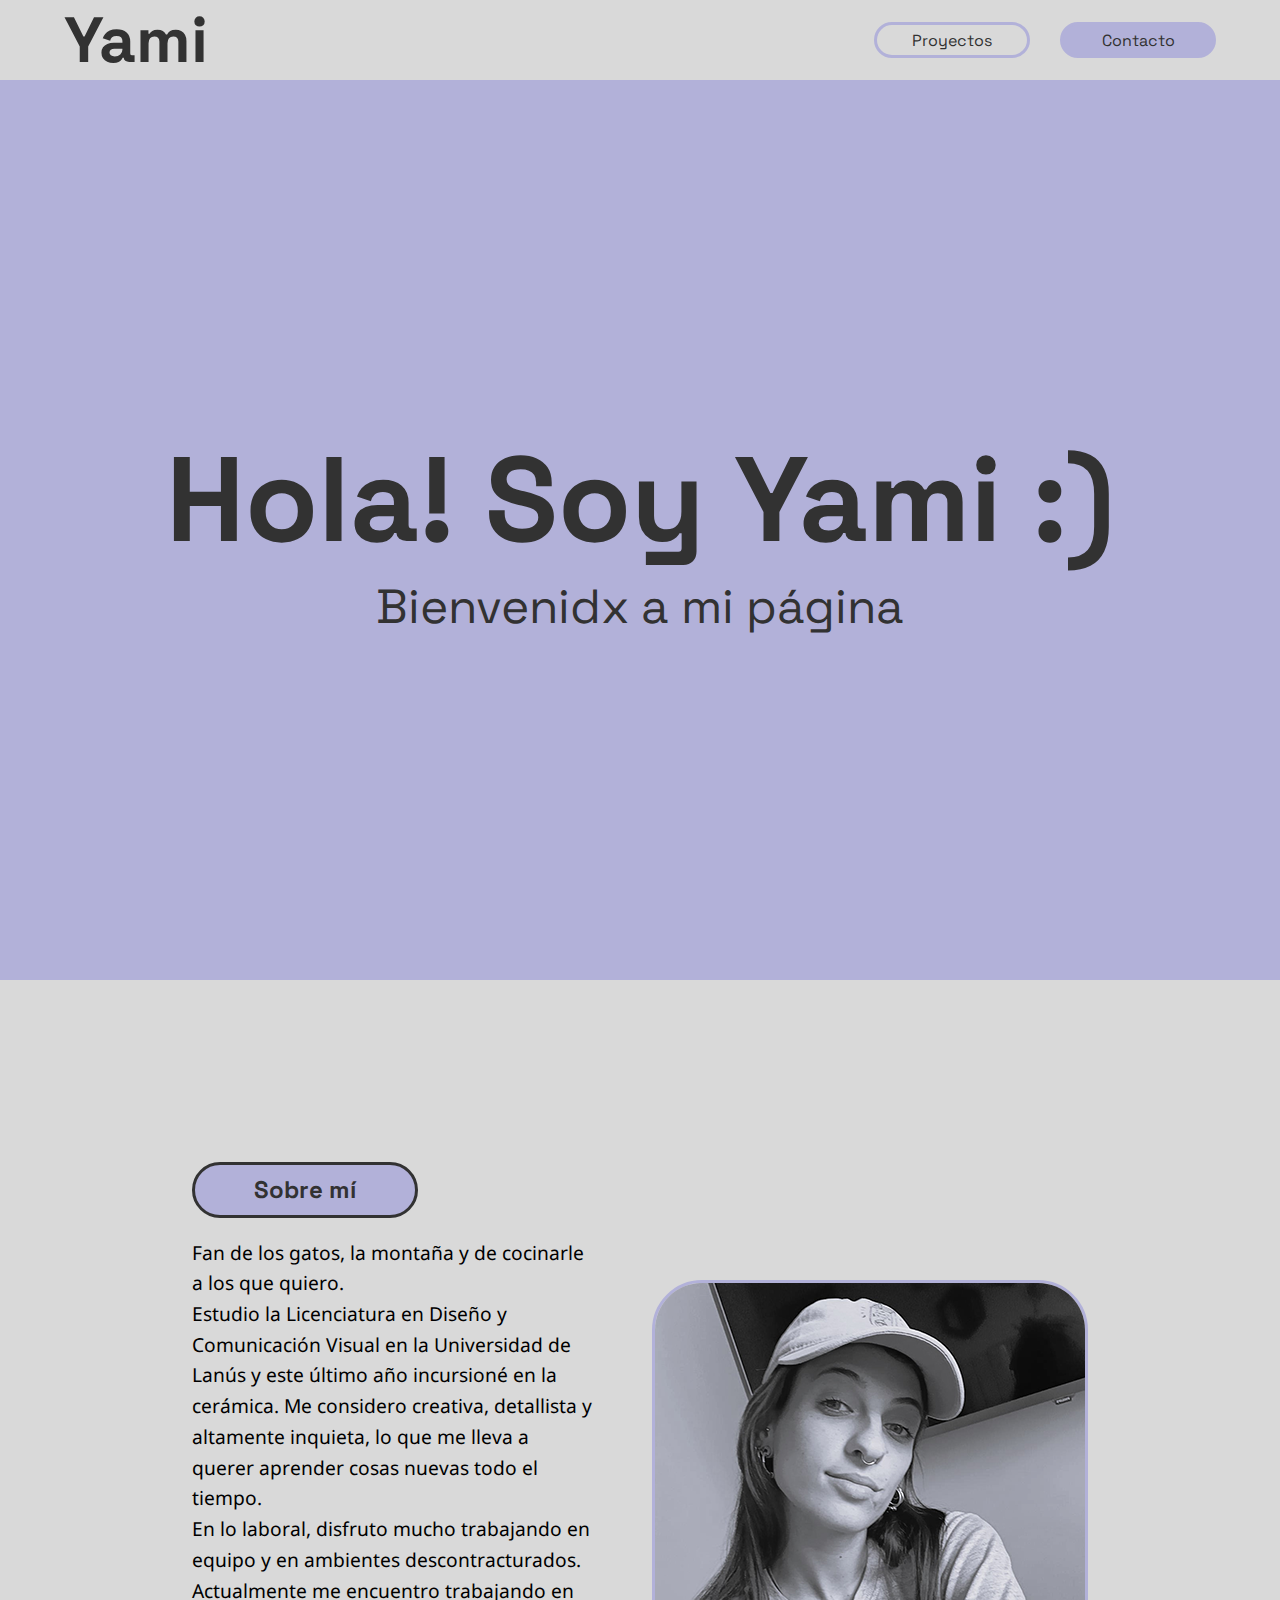
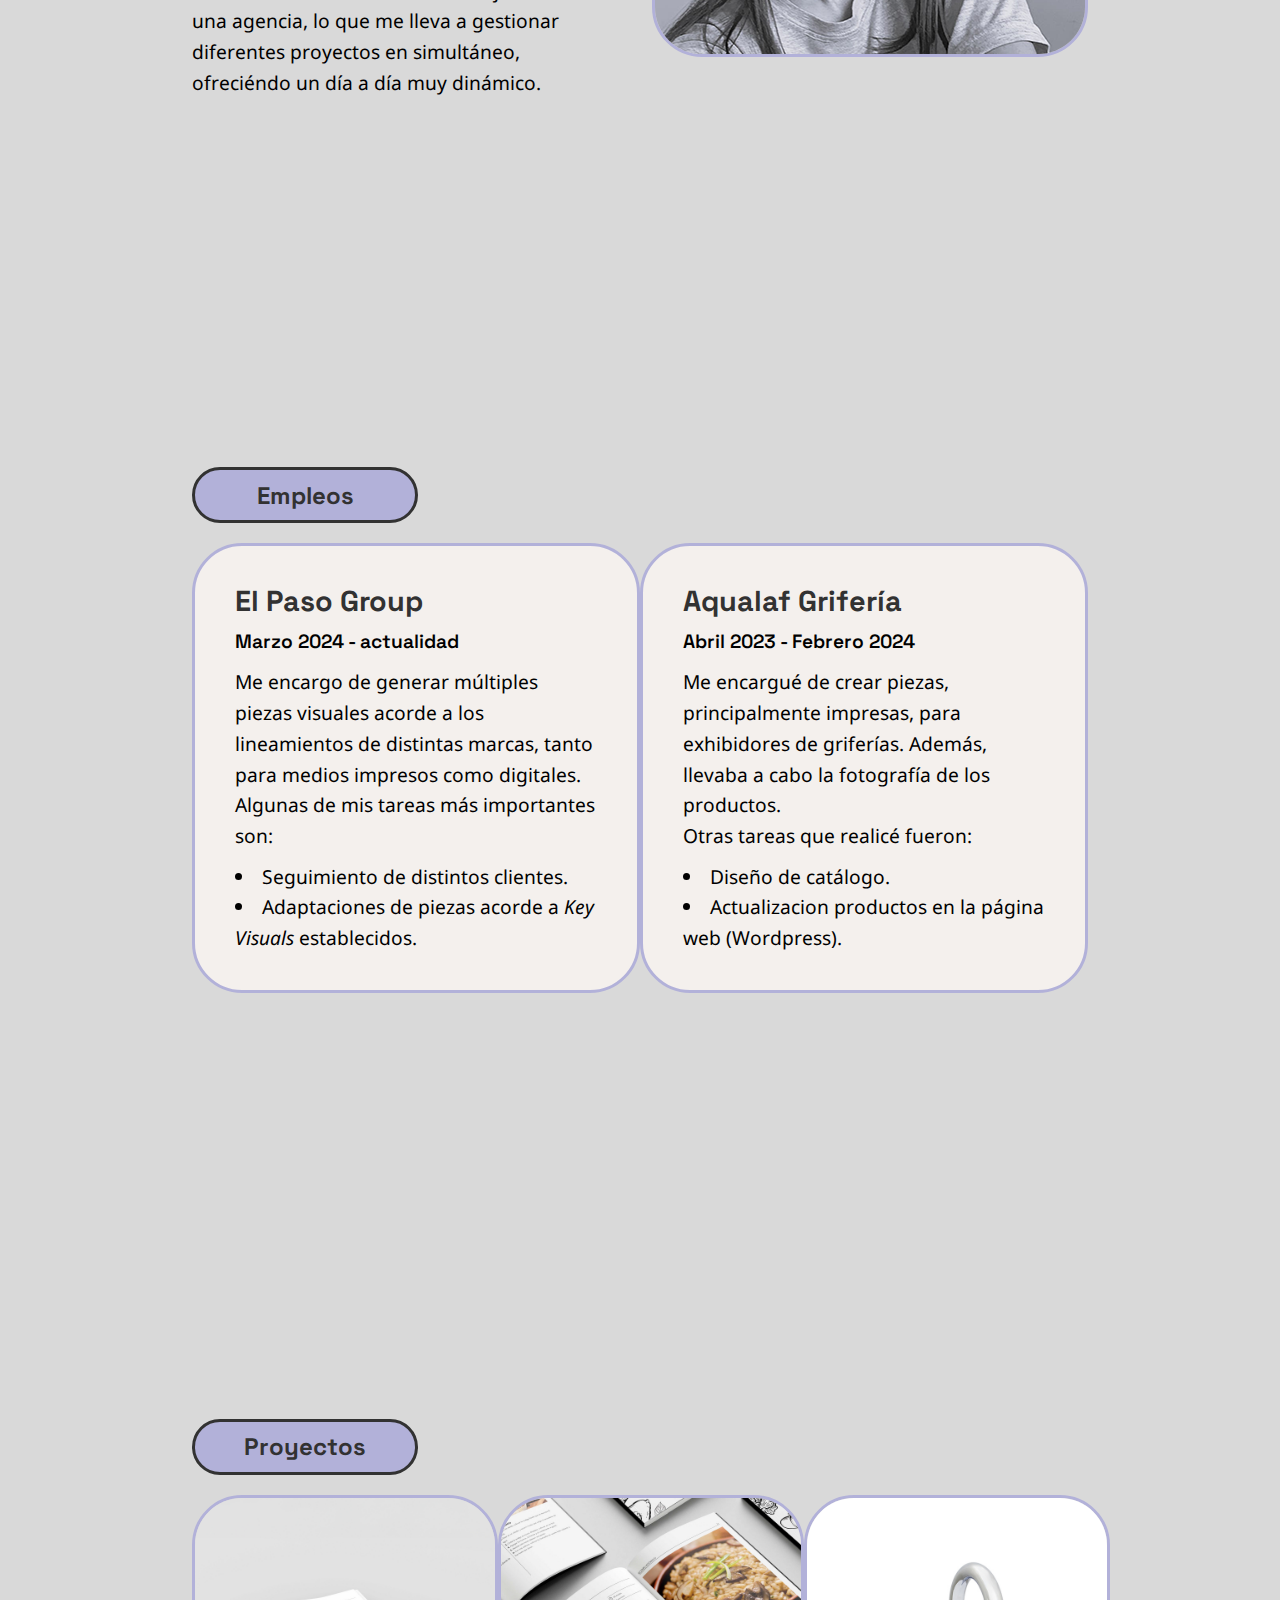
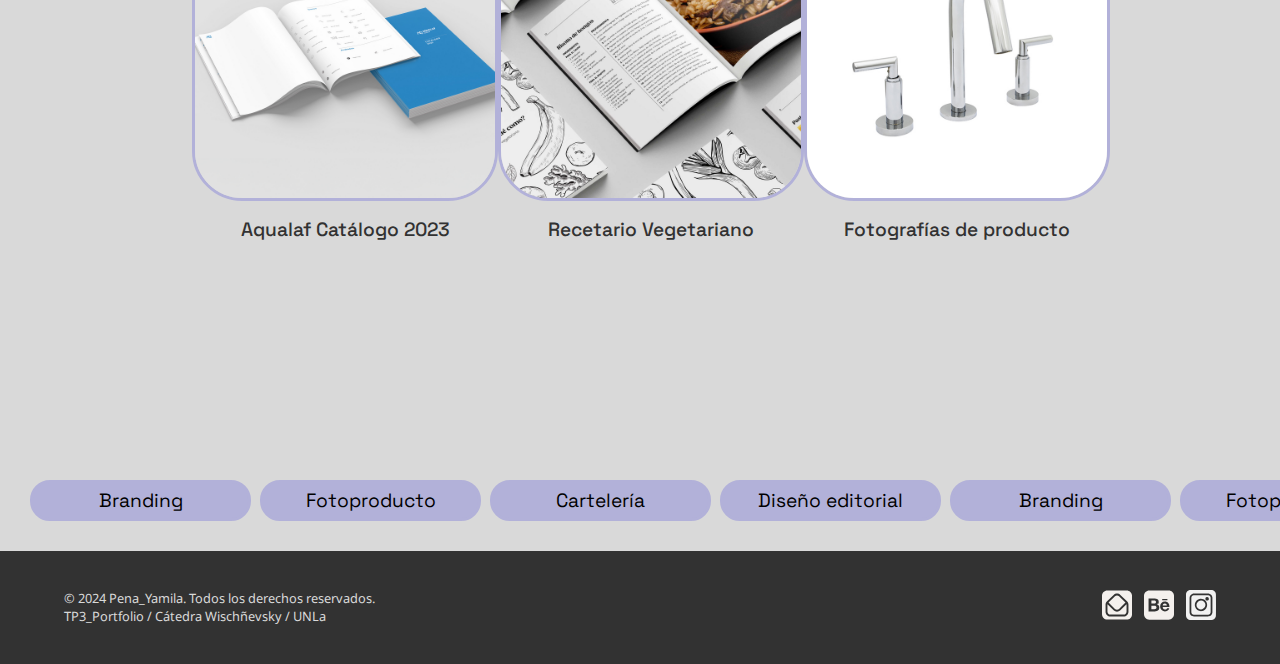
<file: index.html>
<!DOCTYPE html>
<html>

<head>
    <meta charset="utf-8" />
    <title>Yamila Pena</title>
    <link rel="stylesheet" href="styles.css">
    <link rel="icon" href="iconos\destellos.svg" type="image/x-icon" alt="Ícono de estrellas">
    <link rel="preconnect" href="https://fonts.googleapis.com">
    <link rel="preconnect" href="https://fonts.gstatic.com" crossorigin>
    <link
        href="https://fonts.googleapis.com/css2?family=Noto+Sans:ital,wght@0,100..900;1,100..900&family=Space+Grotesk:wght@300..700&display=swap"
        rel="stylesheet">
</head>

<body>
    <header>
        <nav id="botonera">
            <div class="home">
                <h1><a href="index.html">Yami</a></h1>
            </div>
            <div class="botones">
                <a href="proyectos.html" class="boton">Proyectos</a>
                <a href="contacto.html" class="boton_contacto">Contacto</a>
            </div>
        </nav>
    </header>

    <main>
        <section class="portada">
            <p class="hola">Hola! Soy Yami :)</p>
            <p>Bienvenidx a mi página</p>
        </section>

        <section class="secciones">
            <div class="contenedor-centro">
                <div class="titulo_seccion">
                    <h2 id="sobre_mi">Sobre mí</h2>
                </div>
                <div class="contenedor-elementos">
                    <p class="parrafo_sobre_mi">Fan de los gatos, la montaña y de cocinarle a los que quiero. <br> Estudio la Licenciatura en Diseño y Comunicación Visual en la Universidad de Lanús y este último año incursioné en la cerámica. Me considero creativa, detallista y altamente inquieta, lo que me lleva a querer aprender cosas nuevas todo el tiempo. <br> En lo laboral, disfruto mucho trabajando en equipo y en ambientes descontracturados. Actualmente me encuentro trabajando en una agencia, lo que me lleva a gestionar diferentes proyectos en simultáneo, ofreciéndo un día a día muy dinámico.
                    </p>
                    <img src="img\foto_mia.png" width="430px" height="371px" alt="Foto mía" class="foto_mia">
                </div>
            </div>
        </section>

        <section class="secciones">
            <div class="contenedor-centro">
                <div class="titulo_seccion">
                    <h2>Empleos</h2>
                </div>
                <div class="contenedor-elementos">
                    <div class="trabajo">
                        <h3><a href="https://www.elpasogroup.com.ar/" target="_blank">El Paso Group</a></h3>
                        <p class="space_bold">Marzo 2024 - actualidad</p>
                        <p>Me encargo de generar múltiples piezas visuales acorde a los lineamientos de distintas marcas, tanto para medios impresos como digitales.<br>Algunas de mis tareas más importantes son:
                        </p>
                        <ul>
                            <li>Seguimiento de distintos clientes.</li>
                            <li>Adaptaciones de piezas acorde a <span class="noto-italic">Key Visuals</span> establecidos.</li>
                        </ul>
                    </div>
                    <div class="trabajo">
                        <h3><a href="https://www.aqualaf.com.ar/" target="_blank">Aqualaf Grifería</a></h3>
                        <p class="space_bold">Abril 2023 - Febrero 2024</p>
                        <p>Me encargué de crear piezas, principalmente impresas, para exhibidores de griferías. Además, llevaba a cabo la fotografía de los productos.<br>Otras tareas que realicé fueron:
                        </p>
                        <ul>
                            <li>Diseño de catálogo.</li>
                            <li>Actualizacion productos en la página web (Wordpress).</li>
                        </ul>
                    </div>
                </div>
            </div>
        </section>

        <section class="secciones">
            <div class="contenedor-centro">
                <div class="titulo_seccion">
                    <h2 id="proyectos">Proyectos</h2>
                </div>
                <div class="contenedor-elementos">
                    <div class="contenedor-proyecto">
                        <a href="proyectos.html"><img src="img\img-proyectos\galeria-oculta\catalogo-aqua-grande-1.jpg" height="300px" width="300px" alt="Catálogo de productos 2023 de Aqualaf Griferia" class="imagen_proyectos"></a><p>Aqualaf Catálogo 2023</p>
                    </div>
                    <div class="contenedor-proyecto">
                        <a href="proyectos.html"><img src="img\img-proyectos\galeria-oculta\recetario-grande-1.jpg" height="300px" width="300px" alt="Recetario Vegetariano" class="imagen_proyectos"></a><p>Recetario Vegetariano</p>
                    </div>
                    <div class="contenedor-proyecto">
                        <a href="proyectos.html"><img src="img\img-proyectos\galeria-oculta\fotoproducto-grande-1.jpg" height="300px" width="300px" alt="Fotografía de grifería" class="imagen_proyectos"></a><p>Fotografías de producto</p>
                    </div>
                </div>
            </div>
        </section>

        <section class="slider">
            <div class="slide-track">
                <div class="slide">
                    <h3>Branding</h3>
                </div>
                <div class="slide">
                    <h3>Fotoproducto</h3>
                </div>
                <div class="slide">
                    <h3>Cartelería</h3>
                </div>
                <div class="slide">
                    <h3>Diseño editorial</h3>
                </div>
                <div class="slide">
                    <h3>Branding</h3>
                </div>
                <div class="slide">
                    <h3>Fotoproducto</h3>
                </div>
                <div class="slide">
                    <h3>Cartelería</h3>
                </div>
                <div class="slide">
                    <h3>Diseño editorial</h3>
                </div><div class="slide">
                    <h3>Branding</h3>
                </div>
                <div class="slide">
                    <h3>Fotoproducto</h3>
                </div>
                <div class="slide">
                    <h3>Cartelería</h3>
                </div>
                <div class="slide">
                    <h3>Diseño editorial</h3>
                </div>
            </div>
        </section>
    </main>

    <footer>
            <ul>
                <li>© 2024 Pena_Yamila. Todos los derechos reservados.</li>
                <li>TP3_Portfolio / Cátedra Wischñevsky / UNLa</li>
            </ul>
        <div class="redes-footer">
            <a href="mailto:yamilapena8@gmail.com"><img src="img\iconos\sobre-abierto.svg" width="30px" height="30px" alt="Ícono de casilla de mail"></a>
            <a href="https://www.behance.net/yamilapena" target="_blank"><img src="img\iconos\behance.svg" width="30px" height="30px" alt="Logotipo de Behance"></a>
            <a href="https://www.instagram.com/ypena__" target="_blank"><img src="img\iconos\instagram.svg" width="30px" height="30px" alt="Logotipo de Instagram"></a>
        </div>
    </footer>
</body>

</html>
</file>
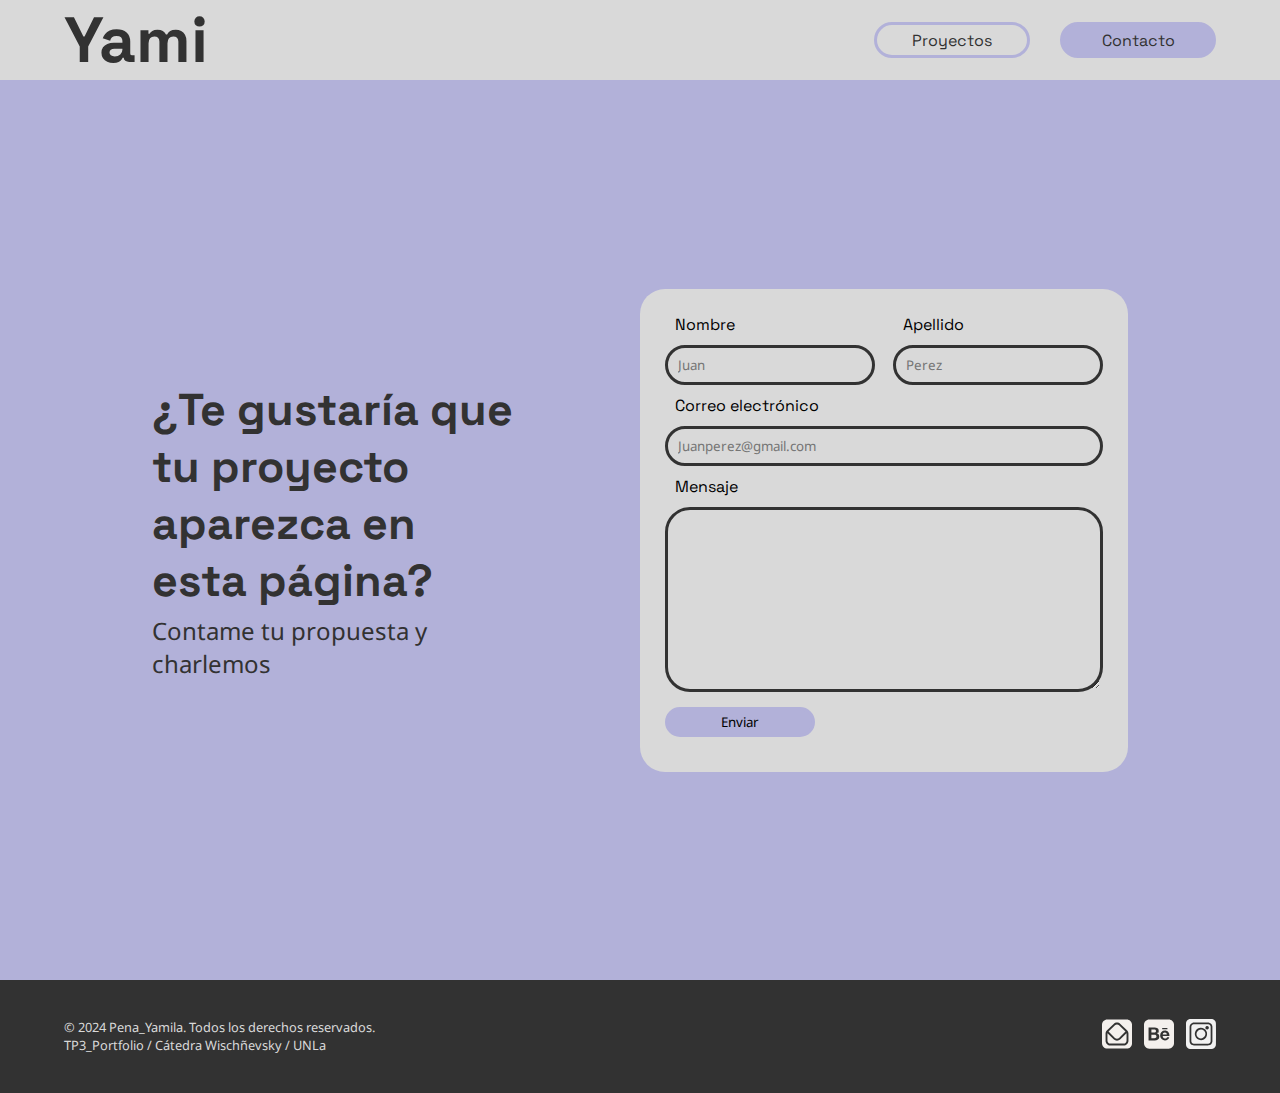
<file: contacto.html>
<!DOCTYPE html>
<html>

<head>
    <meta charset="utf-8" />
    <title>Yamila Pena</title>
    <link rel="stylesheet" href="styles.css">
    <link rel="icon" href="iconos\destellos.svg" type="image/x-icon" alt="Ícono de estrellas">
    <link rel="preconnect" href="https://fonts.googleapis.com">
    <link rel="preconnect" href="https://fonts.gstatic.com" crossorigin>
    <link
        href="https://fonts.googleapis.com/css2?family=Noto+Sans:ital,wght@0,100..900;1,100..900&family=Space+Grotesk:wght@300..700&display=swap"
        rel="stylesheet">
    <meta name="viewport" content="width=device-width, initial-scale=1.0">
</head>

<body>

    <header>
        <nav id="botonera">
            <div class="home">
                <h1><a href="index.html">Yami</a></h1>
            </div>
            <div class="botones">
                <a href="proyectos.html" class="boton">Proyectos</a>
                <a href="contacto.html" class="boton_contacto">Contacto</a>
            </div>
        </nav>
    </header>


    <main>
        <section class="secciones-lila">
                <div class="textos_contacto">
                    <h2>¿Te gustaría que tu proyecto aparezca en esta página?</h2>
                    <p>Contame tu propuesta y charlemos</p>
                </div>
                    <form method="post" action="mailto:yamilap.pena@gmail.com?subject=Mail enviado desde el formulario" target="_blank" enctype="text/plain">
                        <div class="primera_linea">
                            <div class="etiqueta-mitad">
                                <label for="Nombre">Nombre</label>
                                <input type="text" name="Nombre" id="Nombre" placeholder="Juan" required>
                            </div>
                            <div class="etiqueta-mitad">
                                <label for="Apellido">Apellido</label>
                                <input type="text" name="Apellido" id="Apellido" placeholder="Perez" required>
                            </div>
                        </div>
                            <label for="Correo electrónico">Correo electrónico</label>
                            <input class="etiqueta-ancha" type="email" name="Correo electrónico" id="Correo electrónico" placeholder="Juanperez@gmail.com" required>
                            <label for="Mensaje">Mensaje</label>
                            <textarea class="etiqueta-mensaje" name="Mensaje" id="Mensaje" required></textarea>
                        <input class="boton_contacto" value="Enviar" type="submit">
                    </form>
        </section>
    </main>

    <footer>
            <ul>
                <li>© 2024 Pena_Yamila. Todos los derechos reservados.</li>
                <li>TP3_Portfolio / Cátedra Wischñevsky / UNLa</li>
            </ul>
        <div class="redes-footer">
            <a href="mailto:yamilapena8@gmail.com"><img src="img\iconos\sobre-abierto.svg" width="30px" height="30px" alt="Ícono de casilla de mail"></a>
            <a href="https://www.behance.net/yamilapena" target="_blank"><img src="img\iconos\behance.svg" width="30px" height="30px" alt="Logotipo de Behance"></a>
            <a href="https://www.instagram.com/ypena__" target="_blank"><img src="img\iconos\instagram.svg" width="30px" height="30px" alt="Logotipo de Instagram"></a>
        </div>
    </footer>
</body>


</html>
</file>
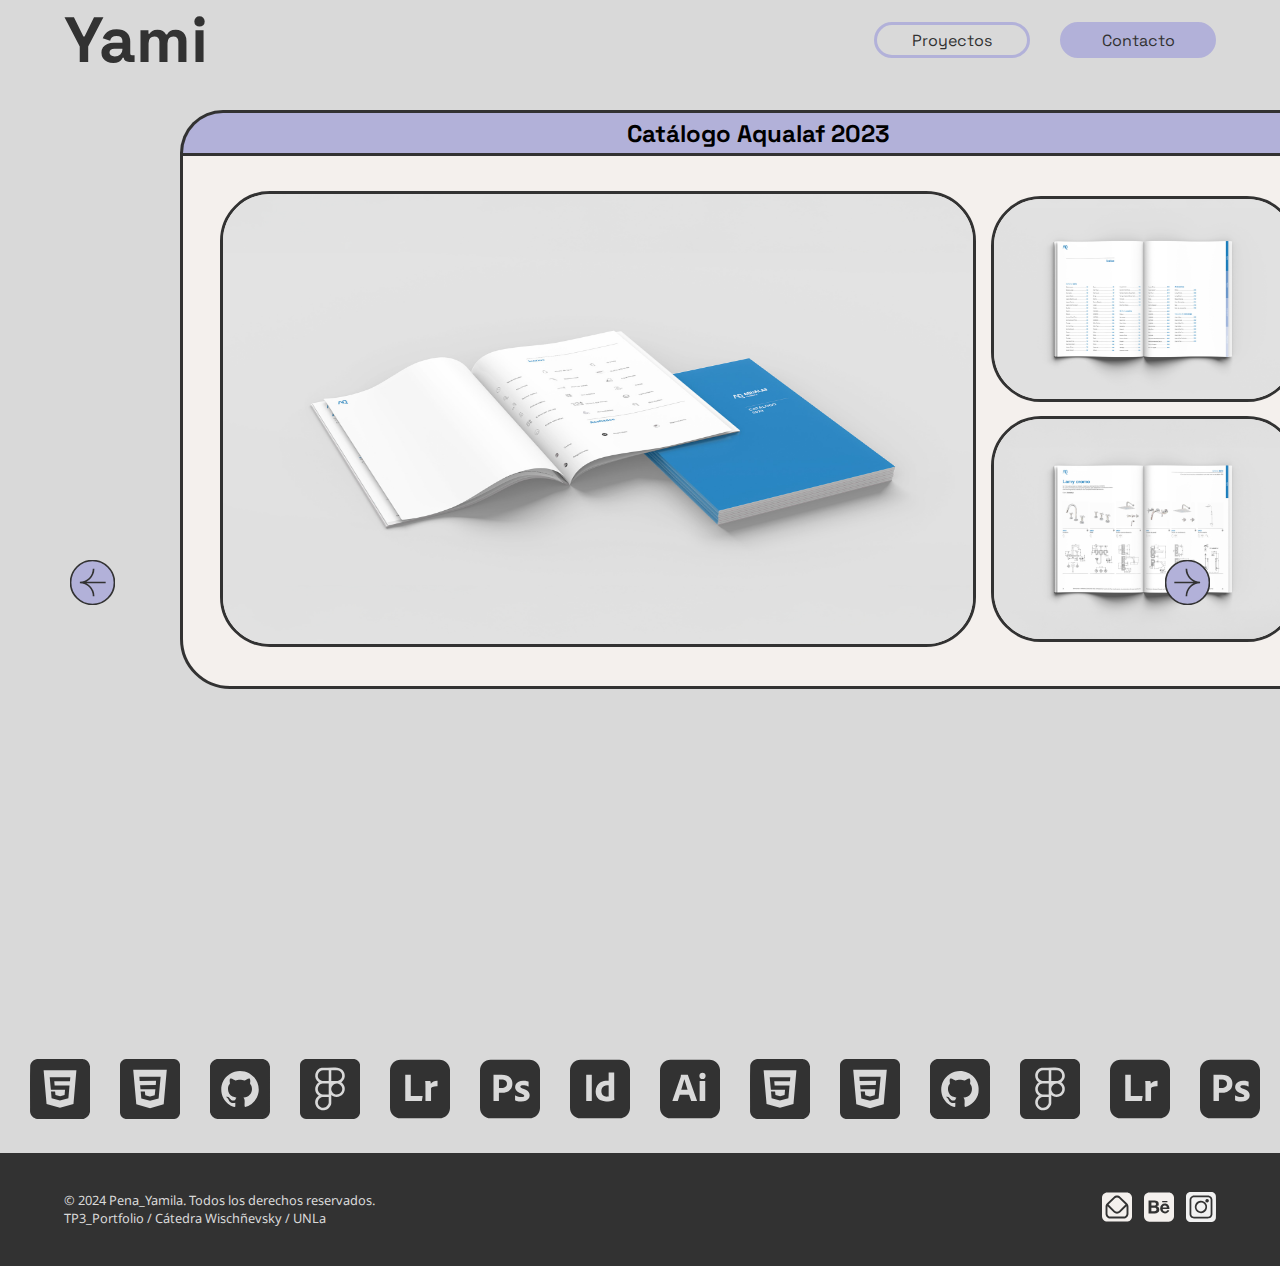
<file: proyectos.html>
<!DOCTYPE html>
<html>

<head>
    <meta charset="utf-8" />
    <title>Yamila Pena</title>
    <link rel="stylesheet" href="styles.css">
    <link rel="icon" href="iconos\destellos.svg" type="image/x-icon" alt="Ícono de estrellas">
    <link rel="preconnect" href="https://fonts.googleapis.com">
    <link rel="preconnect" href="https://fonts.gstatic.com" crossorigin>
    <link
        href="https://fonts.googleapis.com/css2?family=Noto+Sans:ital,wght@0,100..900;1,100..900&family=Space+Grotesk:wght@300..700&display=swap"
        rel="stylesheet">
    <script>
        function cambiarDisplay(visibilidadNueva){
            document.getElementById("galeria").style.display = visibilidadNueva
        }
        function mostrarGaleria(){
            cambiarDisplay('flex')
        }
        function ocultarGaleria(){
            cambiarDisplay('none')
        }
	</script>
</head>

<body>
    <header>
        <nav id="botonera">
            <div class="home">
                <h1><a href="index.html">Yami</a></h1>
            </div>
            <div class="botones">
                <a href="proyectos.html" class="boton">Proyectos</a>
                <a href="contacto.html" class="boton_contacto">Contacto</a>
            </div>
        </nav>
    </header>

    <main>
        <section class="slider-proyectos">
            <div class="contenedor-slider-proyectos">
                <h3>Catálogo Aqualaf 2023</h3>
                <div class="ventana-proyectos">
                    <a href="#foto-1"><img src="img\img-proyectos\galeria-oculta\catalogo-aqua-grande-1.jpg" width="750px" height="450px" alt="Catálogo de productos 2023 de Aqualaf Griferia" class="imagen-ventana-proyectos" onClick="mostrarGaleria()"></a>
                    <div class="contenedor-vertical-proyectos">
                        <a href="#foto-2"><img src="img\img-proyectos\galeria-oculta\catalogo-aqua-grande-2.jpg" width="300px" height="200px" alt="Catálogo de productos 2023 de Aqualaf Griferia" class="imagen-ventana-proyectos" onClick="mostrarGaleria()"></a>
                        <a href="#foto-3"><img src="img\img-proyectos\galeria-oculta\catalogo-aqua-grande-3.jpg" width="300px" height="220px" alt="Catálogo de productos 2023 de Aqualaf Griferia" class="imagen-ventana-proyectos" onClick="mostrarGaleria()"></a>
                    </div>
                </div>
            </div>
            <div class="contenedor-slider-proyectos">
                <h3>Recetario Vegetariano</h3>
                <div class="ventana-proyectos">
                    <a href="#foto-4"><img src="img\img-proyectos\galeria-oculta\recetario-grande-1.jpg" width="750px" height="450px" alt="Recetario Vegetariano" class="imagen-ventana-proyectos" onClick="mostrarGaleria()"></a>
                    <div class="contenedor-vertical-proyectos">
                        <a href="#foto-5"><img src="img\img-proyectos\galeria-oculta\recetario-grande-2.jpg" width="300px" height="200px" alt="Recetario Vegetariano" class="imagen-ventana-proyectos" onClick="mostrarGaleria()"></a>
                        <a href="#foto-6"><img src="img\img-proyectos\galeria-oculta\recetario-grande-3.jpg" width="300px" height="220px" alt="Recetario Vegetariano" class="imagen-ventana-proyectos" onClick="mostrarGaleria()"></a>
                    </div>
                </div>
            </div>
            <div class="contenedor-slider-proyectos">
                <h3>Fotografias de producto</h3>
                <div class="ventana-proyectos">
                    <a href="#foto-7"><img src="img\img-proyectos\galeria-oculta\fotoproducto-grande-1.jpg" width="750px" height="450px" alt="Fotografía de grifería" class="imagen-ventana-proyectos" onClick="mostrarGaleria()"></a>
                    <div class="contenedor-vertical-proyectos">
                        <a href="#foto-8"><img src="img\img-proyectos\galeria-oculta\fotoproducto-grande-2.jpg" width="300px" height="200px" alt="Fotografía de grifería" class="imagen-ventana-proyectos" onClick="mostrarGaleria()"></a>
                        <a href="#foto-9"><img src="img\img-proyectos\galeria-oculta\fotoproducto-grande-3.jpg" width="300px" height="220px" alt="Fotografía de grifería" class="imagen-ventana-proyectos" onClick="mostrarGaleria()"></a>
                    </div>
                </div>
            </div>
        </section>

        <section id="galeria">
            <ul id="galeria-oculta">
                    <li class="fraccion-galeria" id="foto-1">
                            <a href="#" class="primer-ultima-flecha"><img src="img\iconos\flecha-izquierda.svg" width="50px" height="50px" alt="Anterior"></a>
                            <img class="close" src="img\iconos\cruz.svg" alt="Cerrar" width="50px" height="50px" onClick="ocultarGaleria()">
                            <a href="#foto-2"><img src="img\iconos\flecha-derecha.svg" width="50px" height="50px" alt="Siguiente"></a>
                    </li>
                    <li class="fraccion-galeria" id="foto-2">
                            <a href="#foto-1"><img src="img\iconos\flecha-izquierda.svg" width="50px" height="50px" alt="Anterior"></a>
                            <img class="close" src="img\iconos\cruz.svg" alt="Cerrar" width="50px" height="50px" onClick="ocultarGaleria()">
                            <a href="#foto-3"><img src="img\iconos\flecha-derecha.svg" width="50px" height="50px" alt="Siguiente"></a>
                    </li>
                    <li class="fraccion-galeria" id="foto-3">
                            <a href="#foto-2"><img src="img\iconos\flecha-izquierda.svg" width="50px" height="50px" alt="Anterior"></a>
                            <img class="close" src="img\iconos\cruz.svg" alt="Cerrar" width="50px" height="50px" onClick="ocultarGaleria()">
                            <a href="#" class="primer-ultima-flecha"><img src="img\iconos\flecha-derecha.svg" width="50px" height="50px" alt="Siguiente"></a>
                    </li>
                    <li class="fraccion-galeria" id="foto-4">
                        <a href="#" class="primer-ultima-flecha"><img src="img\iconos\flecha-izquierda.svg" width="50px" height="50px" alt="Anterior"></a>
                        <img class="close" src="img\iconos\cruz.svg" alt="Cerrar" width="50px" height="50px" onClick="ocultarGaleria()">
                        <a href="#foto-5"><img src="img\iconos\flecha-derecha.svg" width="50px" height="50px" alt="Siguiente"></a>
                </li>
                <li class="fraccion-galeria" id="foto-5">
                        <a href="#foto-4"><img src="img\iconos\flecha-izquierda.svg" width="50px" height="50px" alt="Anterior"></a>
                        <img class="close" src="img\iconos\cruz.svg" alt="Cerrar" width="50px" height="50px" onClick="ocultarGaleria()">
                        <a href="#foto-6"><img src="img\iconos\flecha-derecha.svg" width="50px" height="50px" alt="Siguiente"></a>
                </li>
                <li class="fraccion-galeria" id="foto-6">
                        <a href="#foto-5"><img src="img\iconos\flecha-izquierda.svg" width="50px" height="50px" alt="Anterior"></a>
                        <img class="close" src="img\iconos\cruz.svg" alt="Cerrar" width="50px" height="50px" onClick="ocultarGaleria()">
                        <a href="#" class="primer-ultima-flecha"><img src="img\iconos\flecha-derecha.svg" width="50px" height="50px" alt="Siguiente"></a>
                </li>
                <li class="fraccion-galeria" id="foto-7">
                    <a href="#" class="primer-ultima-flecha"><img src="img\iconos\flecha-izquierda.svg" width="50px" height="50px" alt="Anterior"></a>
                    <img class="close" src="img\iconos\cruz.svg" alt="Cerrar" width="50px" height="50px" onClick="ocultarGaleria()">
                    <a href="#foto-8"><img src="img\iconos\flecha-derecha.svg" width="50px" height="50px" alt="Siguiente"></a>
            </li>
            <li class="fraccion-galeria" id="foto-8">
                    <a href="#foto-7"><img src="img\iconos\flecha-izquierda.svg" width="50px" height="50px" alt="Anterior"></a>
                    <img class="close" src="img\iconos\cruz.svg" alt="Cerrar" width="50px" height="50px" onClick="ocultarGaleria()">
                    <a href="#foto-9"><img src="img\iconos\flecha-derecha.svg" width="50px" height="50px" alt="Siguiente"></a>
            </li>
            <li class="fraccion-galeria" id="foto-9">
                    <a href="#foto-8"><img src="img\iconos\flecha-izquierda.svg" width="50px" height="50px" alt="Anterior"></a>
                    <img class="close" src="img\iconos\cruz.svg" alt="Cerrar" width="50px" height="50px" onClick="ocultarGaleria()">
                    <a href="#" class="primer-ultima-flecha"><img src="img\iconos\flecha-derecha.svg" width="50px" height="50px" alt="Siguiente"></a>
            </li>
            </ul>
    </section>
        
        <div class="flechas-slider-proyectos">
            <div>
                <img src="img\iconos\flecha-izquierda.svg" width="45px" height="45px" alt="Flecha que dirige hacia la izquierda" id="flecha-izquierda">
            </div>
            <div>
                <img src="img\iconos\flecha-derecha.svg" width="45px" height="45px" alt="Flecha que dirige hacia la derecha" id="flecha-derecha">
            </div>
        </div>

        <section class="slider">
            <div class="slide-track">
                <div class="slide">
                    <img src="img\iconos\html.svg"  alt="ícono html">
                </div>
                <div class="slide">
                    <img src="img\iconos\css.svg"  alt="ícono css">
                </div>
                <div class="slide">
                    <img src="img\iconos\icono github.svg"  alt="ícono github">
                </div>
                <div class="slide">
                    <img src="img\iconos\icono figma.svg"  alt="ícono figma">
                </div>
                <div class="slide">
                    <img src="img\iconos\photoshop-lightroom.svg"  alt="ícono ligthroom">
                </div>
                <div class="slide">
                    <img src="img\iconos\photoshop.svg"  alt="ícono photoshop">
                </div>
                <div class="slide">
                    <img src="img\iconos\indesign.svg"  alt="ícono indesign">
                </div>
                <div class="slide">
                    <img src="img\iconos\illustrator.svg"  alt="ícono illustrator">
                </div>
                <div class="slide">
                    <img src="img\iconos\html.svg"  alt="ícono html">
                </div>
                <div class="slide">
                    <img src="img\iconos\css.svg"  alt="ícono css">
                </div>
                <div class="slide">
                    <img src="img\iconos\icono github.svg"  alt="ícono github">
                </div>
                <div class="slide">
                    <img src="img\iconos\icono figma.svg"  alt="ícono figma">
                </div>
                <div class="slide">
                    <img src="img\iconos\photoshop-lightroom.svg"  alt="ícono ligthroom">
                </div>
                <div class="slide">
                    <img src="img\iconos\photoshop.svg"  alt="ícono photoshop">
                </div>
                <div class="slide">
                    <img src="img\iconos\indesign.svg"  alt="ícono indesign">
                </div>
                <div class="slide">
                    <img src="img\iconos\illustrator.svg"  alt="ícono illustrator">
                </div>
                <div class="slide">
                    <img src="img\iconos\html.svg"  alt="ícono html">
                </div>
                <div class="slide">
                    <img src="img\iconos\css.svg"  alt="ícono css">
                </div>
                <div class="slide">
                    <img src="img\iconos\icono github.svg"  alt="ícono github">
                </div>
                <div class="slide">
                    <img src="img\iconos\icono figma.svg"  alt="ícono figma">
                </div>
                <div class="slide">
                    <img src="img\iconos\photoshop-lightroom.svg"  alt="ícono ligthroom">
                </div>
                <div class="slide">
                    <img src="img\iconos\photoshop.svg"  alt="ícono photoshop">
                </div>
                <div class="slide">
                    <img src="img\iconos\indesign.svg"  alt="ícono indesign">
                </div>
                <div class="slide">
                    <img src="img\iconos\illustrator.svg"  alt="ícono illustrator">
                </div>
                <div class="slide">
                    <img src="img\iconos\html.svg"  alt="ícono html">
                </div>
                <div class="slide">
                    <img src="img\iconos\css.svg"  alt="ícono css">
                </div>
                <div class="slide">
                    <img src="img\iconos\icono github.svg"  alt="ícono github">
                </div>
                <div class="slide">
                    <img src="img\iconos\icono figma.svg"  alt="ícono figma">
                </div>
                <div class="slide">
                    <img src="img\iconos\photoshop-lightroom.svg"  alt="ícono ligthroom">
                </div>
                <div class="slide">
                    <img src="img\iconos\photoshop.svg"  alt="ícono photoshop">
                </div>
                <div class="slide">
                    <img src="img\iconos\indesign.svg"  alt="ícono indesign">
                </div>
                <div class="slide">
                    <img src="img\iconos\illustrator.svg"  alt="ícono illustrator">
                </div>
            </div>
        </section>
    </main>

    <footer>
            <ul>
                <li>© 2024 Pena_Yamila. Todos los derechos reservados.</li>
                <li>TP3_Portfolio / Cátedra Wischñevsky / UNLa</li>
            </ul>
        <div class="redes-footer">
            <a href="mailto:yamilapena8@gmail.com"><img src="img\iconos\sobre-abierto.svg" width="30px" height="30px" alt="Ícono de casilla de mail"></a>
            <a href="https://www.behance.net/yamilapena" target="_blank"><img src="img\iconos\behance.svg" width="30px" height="30px" alt="Logotipo de Behance"></a>
            <a href="https://www.instagram.com/ypena__" target="_blank"><img src="img\iconos\instagram.svg" width="30px" height="30px" alt="Logotipo de Instagram"></a>
        </div>
    </footer>
    <script src="app.js"></script>
</body>
</html>
</file>
<file: styles.css>
@charset "utf-8";

*{
    margin: 0;
    padding: 0;
}

body {
    cursor: url("img/iconos/cursor-flecha.svg"), auto;
    background-color: #D9D9D9;
}

a {
    color: inherit;
    text-decoration: none;
    cursor: url("img/iconos/cursor.svg"), auto;
}

#botonera {
    height: 80px;
    display: flex;
    align-items: center;
    font-family: "Space Grotesk";
    padding: 0 5%;
}

.home {
    font-size: 2em;
    color: #323232;
}

.botones {
    width: 100%;
    display: flex;
    justify-content: flex-end;
    gap: 30px;
    color: #323232;
}

.boton {
    border-color: #B2B1D9;
    border-style: solid;
    border-radius: 20px;
    width: 150px;
    height: 30px;
    display: flex;
    justify-content: center;
    align-items: center;
}

.boton:hover {
    background-color: #B2B1D9;
}

.boton_contacto {
    background-color: #B2B1D9;
    border-color: #B2B1D9;
    border-style: solid;
    border-radius: 20px;
    width: 150px;
    height: 30px;
    display: flex;
    justify-content: center;
    align-items: center;
    padding: 0px;
    cursor: url("img/iconos/cursor.svg"), auto;
}

footer {
    display: flex;
    justify-content: space-between;
    align-items: center;
    padding: 3% 5%;
    background-color: #323232;
    color: #D9D9D9;
    font-family: "noto sans";
    font-size: 0.8em;
}

footer li {
    list-style: none;
}

.redes-footer {
    display: flex;
    gap: 12px;
}

/* index */

.portada {
    height: 100vh;
    background-color: #B2B1D9;
    display: flex;
    flex-direction: column;
    justify-content: center;
    align-items: center;
    font-family: "Space Grotesk";
    font-size: 3em;
    color: #323232;
}

.hola {
    font-size: 2.5em;
    font-weight: 700;
}

.parrafo_sobre_mi {
    width: 45%;
    font-family: "Noto Sans";
    line-height: 1.6em;
    font-size: 1.2em;
}

.foto_mia {
    border-style: solid;
    border-color: #B2B1D9;
    border-radius: 50px;
}

.secciones {
    height: 100vh;
    display: flex;
    align-items: center;
    justify-content: center;
}

.secciones-lila {
    width: 100%;
    height: 100vh;
    background-color: #B2B1D9;
    display: flex;
    align-items: center;
    justify-content: space-evenly;
    padding: 0px 30px;
    box-sizing: border-box;
}

.contenedor-centro {
    width: 70%;
}

.contenedor-elementos {
    display: flex;
    align-items: center;
    justify-content: space-between;
}

.contenedor-proyecto {
    display: flex;
    flex-direction: column;
    align-items: center;
    font-family: "Space Grotesk";
    color: #323232;
    font-size: 1.2em;
    font-weight: 500;
}

.titulo_seccion {
    width: 220px;
    height: 50px;
    background-color: #B2B1D9;
    border-style: solid;
    border-radius: 50px;
    border-color: #323232;
    font-family: "Space Grotesk";
    color: #323232;
    display: flex;
    align-items: center;
    justify-content: center;
    margin-bottom: 20px;
}

h3 {
    font-family: "Space Grotesk";
    font-size: 1.5em;
    color: #323232;
}

h3:hover {
    color: #B2B1D9;
}

.space_bold {
    font-family: "Space Grotesk";
    font-weight: 600;
}

.trabajo {
    width: 500px;
    height: 450px;
    background-color: #F4F0ED;
    border-style: solid;
    border-color: #B2B1D9;
    border-radius: 50px;
    font-family: "Noto Sans";
    line-height: 1.6em;
    font-size: 1.2em;
    display: flex;
    flex-direction: column;
    gap: 10px;
    padding: 40px;
    box-sizing: border-box;
}

.trabajo li {
    list-style-position: inside;
}

.noto-italic {
    font-style: italic;
}

.imagen_proyectos {
    border-style: solid;
    border-color: #B2B1D9;
    border-radius: 50px;
    margin-bottom: 10px;
    object-fit: cover;
    transition: transform 0.3s ease, box-shadow 0.3s ease;
}

.imagen_proyectos:hover {
    transform: scale(1.05); 
    box-shadow: 0 4px 8px rgba(0, 0, 0, 0.3);
}

/* contacto */

form {
    background-color: #D9D9D9;
    width: 40%;
    border-radius: 25px;
    display: flex;
    flex-direction: column;
    align-items: start;
    justify-content: center;
    padding: 25px;
    box-sizing: border-box;
}

input {
    background-color: #D9D9D9;
    border: #323232;
    border-style: solid;
    border-radius: 25px;
    width: 100%;
    height: 40px;
    display: flex;
    font-family: "Noto Sans";
    flex-direction: column;
    padding-left: 10px;
    margin-top: 5px;
    margin-bottom: 10px;
    box-sizing: border-box;
}

.etiqueta-mitad {
    width: 48%;
}

.etiqueta-ancha {
    background-color: #D9D9D9;
    border: #323232;
    border-style: solid;
    border-radius: 25px;
    width: 100%;
    height: 40px;
    display: flex;
    flex-direction: column;
    padding-left: 10px;
    margin-top: 5px;
    margin-bottom: 10px;
    box-sizing: border-box;
}

.etiqueta-mensaje {
    background-color: #D9D9D9;
    border: #323232;
    border-style: solid;
    border-radius: 25px;
    width: 100%;
    height: 185px;
    display: flex;
    flex-direction: column;
    padding-left: 10px;
    padding-top: 10px;
    margin-top: 5px;
    margin-bottom: 10px;
    box-sizing: border-box;
}

.primera_linea {
    display: flex;
    justify-content: space-between;
    width: 100%;
}

label {
    font-family: "Space Grotesk";
    display: block;
    padding-bottom: 5px;
    padding-left: 10px;
}

.textos_contacto {
    color: #323232;
    display: flex;
    width: 30%;
    flex-direction: column;
    align-items: flex-start;
    gap: 5px;
}

.textos_contacto h2 {
    font-family: "space grotesk";
    font-size: 2.8em;
}

.textos_contacto p {
    font-family: "noto sans";
    font-size: 1.5em;
}

textarea {
    font-family: "noto sans";
}

/* proyectos */

.contenedor-slider-proyectos {
    padding: 0px 180px;
}

.slider-proyectos::-webkit-scrollbar {
    display: none;
}

.slider-proyectos {
    display: flex;
    flex-wrap: nowrap;
    overflow-x: auto;
    scroll-behavior: smooth;
    padding-top: 30px;
    height: 100vh;
}

.imagen-ventana-proyectos {
    border-style: solid;
    border-color: #323232;
    border-radius: 50px;
}

.ventana-proyectos {
    display: flex;
    justify-content: center;
    align-items: center;
    background-color: #F4F0ED;
    width: 1150px;
    height: 530px;
    border-style: solid;
    border-color: #323232;
    border-bottom-left-radius: 50px;
    border-bottom-right-radius: 50px;
    gap: 15px;
}

.contenedor-vertical-proyectos{
    display: flex;
    height: 450px;
    flex-direction: column;
    justify-content: space-between;
}

/* tiras animadas */

.slider-proyectos h3 {
    color: inherit;
    width: 1150px;
    height: 40px;
    background-color: #B2B1D9;
    display: flex;
    justify-content: center;
    align-items: center;
    border-style: solid;
    border-bottom: 0px;
    border-color: #323232;
    border-top-left-radius: 50px;
    border-top-right-radius: 50px;
}

.flechas-slider-proyectos {
    padding: 0px 70px;
    display: flex;
    justify-content: space-between;
    position: relative;
    bottom: 450px;
}

.slider{
    overflow: hidden;
    padding-bottom: 30px;
}
.slider .slide-track{
    display: flex;
    animation: scroll 10s linear infinite;
    width: calc(90px * 32);
    -webkit-animation: scroll 10s linear infinite;
}
.slider .slide{
    width: 200px;
    padding-left: 30px;
}
.slider .slide img{
    width: 100%;
}
@keyframes scroll{
    0%{
        transform: translate(0);
        -webkit-transform: translateX(0);
    }
    100%{
        transform: translateX(calc(-90px * 8));
        -webkit-transform: translateX(calc(-90px * 8));
    }
}

.slider h3 {
    background-color: #B2B1D9;
    color: inherit;
    border-color: #B2B1D9;
    font-size: 1.2em;
    font-weight: 400;
    border-style: solid;
    border-radius: 20px;
    width: 215px;
    height: 35px;
    display: flex;
    justify-content: center;
    align-items: center;
}

/*------GALERÍA-------*/

#galeria {
	display: none;
	width: 100%;
	justify-content: center;
	height: 100vh;
	background-color: #D9D9D9;
	position: absolute;
	top: 0;
	z-index: 10;
}

#galeria-oculta {
	display: flex;
	width: 100%;
	max-width: 1450px;
	overflow: hidden;
	z-index: 20;
}

.fraccion-galeria {
	display: flex;
	align-items: center;
	background-repeat: no-repeat;
	background-position: center;
	background-size: contain;
	width: 100%;
	min-width: 1450px;
	height: 100vh;
	justify-content: space-between;
}

.primer-ultima-flecha {
	visibility: hidden;
}

.close {
	position: absolute;
	top: 10px;
	right: 2%;
}

/*------IDS CON LAS IMÁGENES DE LA GALERÍA-------*/

#foto-1 {
	background-image: url("img/img-proyectos/galeria-oculta/catalogo-aqua-grande-1.jpg");
}

#foto-2 {
	background-image: url("img/img-proyectos/galeria-oculta/catalogo-aqua-grande-2.jpg")
}

#foto-3 {
	background-image: url("img/img-proyectos/galeria-oculta/catalogo-aqua-grande-3.jpg");
}

#foto-4 {
	background-image: url("img/img-proyectos/galeria-oculta/recetario-grande-1.jpg");
}

#foto-5 {
	background-image: url("img/img-proyectos/galeria-oculta/recetario-grande-2.jpg")
}

#foto-6 {
	background-image: url("img/img-proyectos/galeria-oculta/recetario-grande-3.jpg");
}

#foto-7 {
	background-image: url("img/img-proyectos/galeria-oculta/fotoproducto-grande-1.jpg");
}

#foto-8 {
	background-image: url("img/img-proyectos/galeria-oculta/fotoproducto-grande-2.jpg")
}

#foto-9 {
	background-image: url("img/img-proyectos/galeria-oculta/fotoproducto-grande-3.jpg");
}

/* contacto adaptacion mobile*/

@media screen and (max-width: 600px) {

    .secciones-lila {
        flex-direction: column;
        height: auto;
        padding: 0px 15px;
    }

    .textos_contacto {
        width: 94%;
        margin: 10% 0%;
    }

    .textos_contacto h2 {
        font-size: 2.3em;
    }

    .textos_contacto p {
        font-size: 1.4em;
    }

    form {
        width: 98%;
        padding: 15px;
        margin-bottom: 10%;
    }

    .primera_linea {
        flex-direction: column;
    }

    .etiqueta-mitad {
        width: 100%;
    }

    footer {
        padding: 5% 2%;
        }

    footer li {
        font-size: 0.8em;
    }

    .redes-footer img {
        width: 20px;
        height: 20px;
    }

    #botonera h1{
        font-size: 1.2em;
    }
    
    #botonera {
        font-size: 0.8em;
    }

    .botones {
        gap: 15px;
    }

    .boton , .boton_contacto {
        width: 100px;
        height: 20px;
    }
}
</file>
